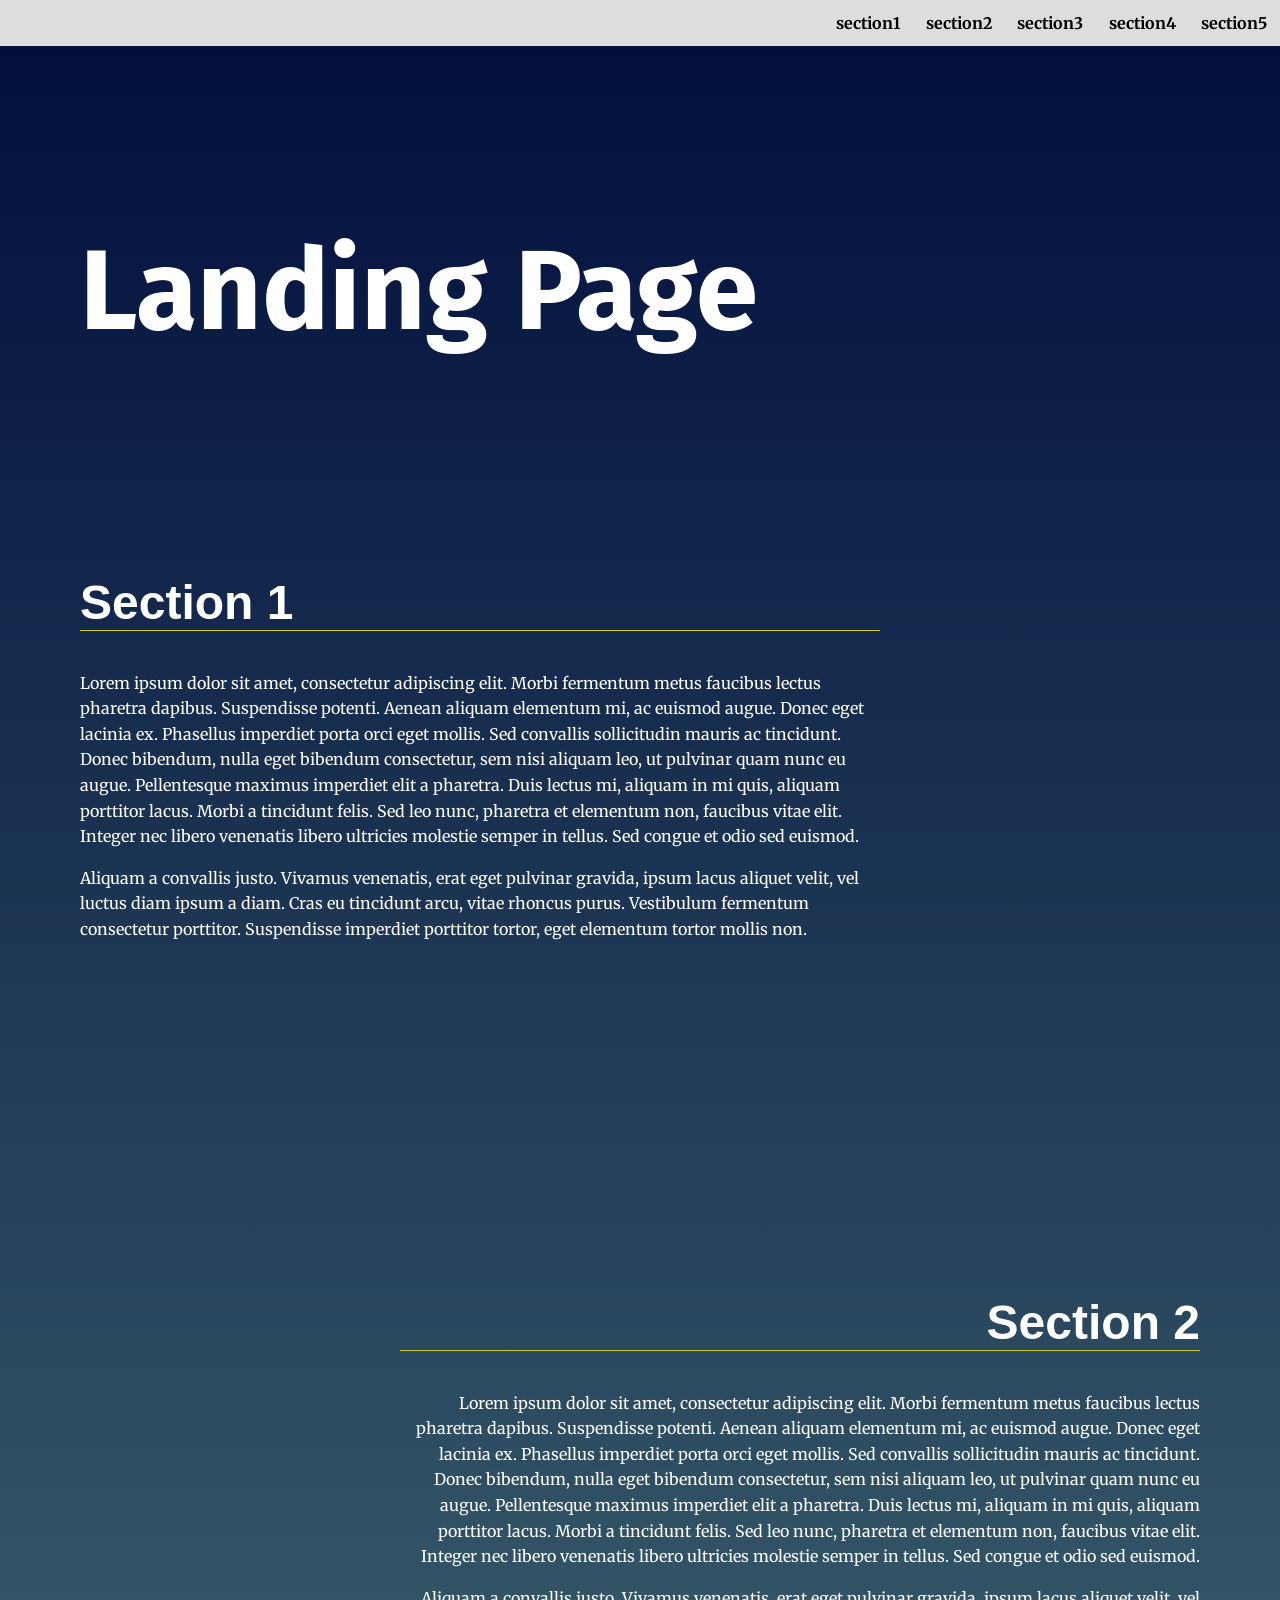
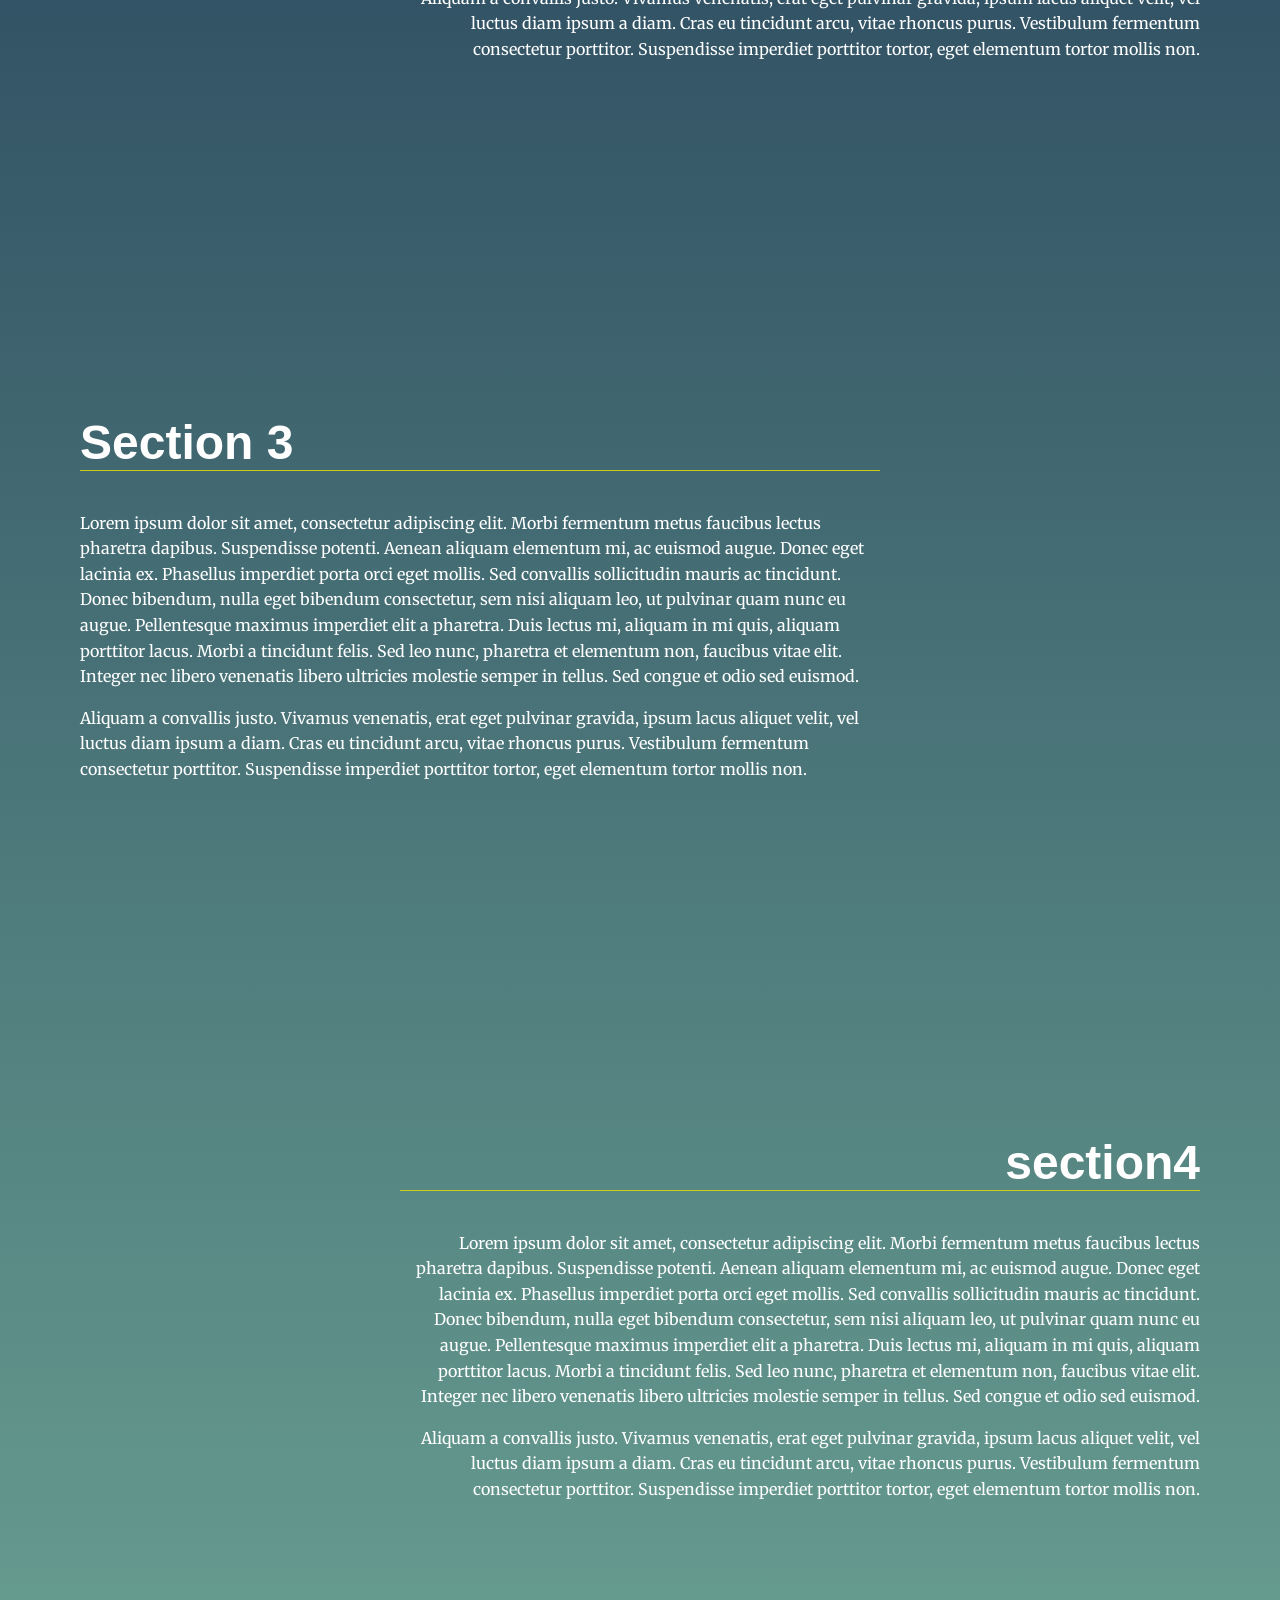
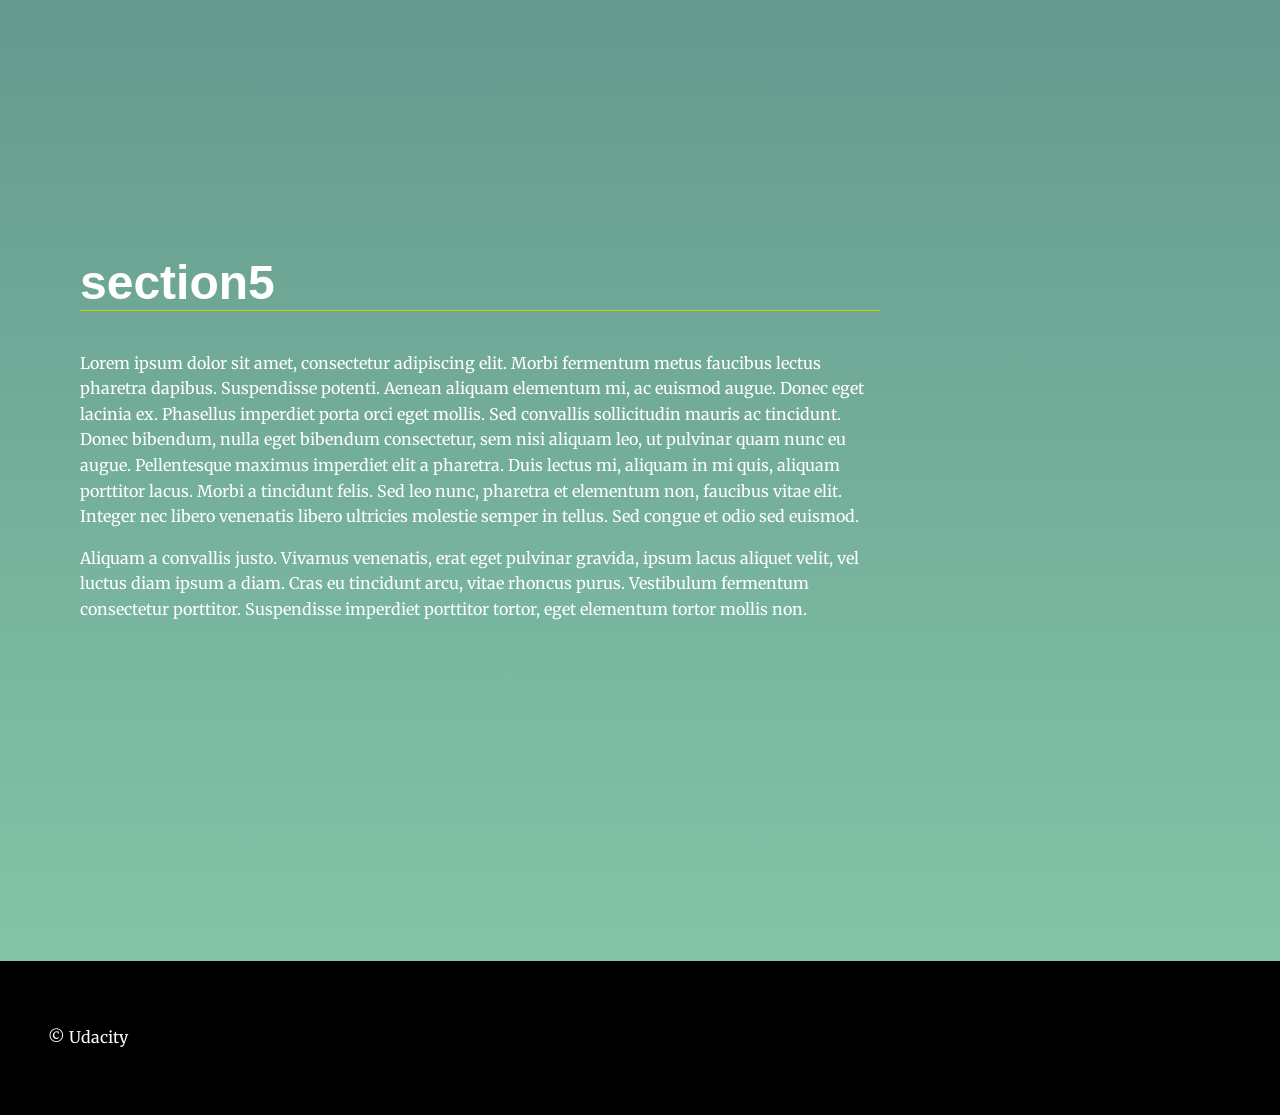
<file: index.html>
<!DOCTYPE html>
<html lang="en">
<head>
  <meta charset="UTF-8">
  <meta name="viewport" content="width=device-width, initial-scale=1.0">
  <meta http-equiv="X-UA-Compatible" content="ie=edge">
  <title>Manipulating the DOM</title>
  <!-- Load Google Fonts -->
  <link href="https://fonts.googleapis.com/css?family=Fira+Sans:900|Merriweather&display=swap" rel="stylesheet">  <!-- Load Styles -->
  <link href="css/styles.css" rel="stylesheet">
 
</head>
<body>
  
  <!-- HTML Fobllows BEM naming conventions 
  IDs are only used for sections to connect menu achors to sections -->
  <header class="page__header">
    <nav class="navbar__menu">
      <!--<input id="nav-btn" type="checkbox"><span id="sp1"></span><span id="sp2"></span><span id="sp3"></span></input>-->
      <!-- Navigation starts as empty UL that will be populated with JS -->
      <input type = "checkbox" id="nav-btn"></input>
            <label for="nav-btn"><span></span><span></span><span></span></label>
      <ul id="navbar__list">
        
      </ul>
    </nav>
  </header>
  <main>
    <header class="main__hero">
      <h1>Landing Page </h1>
    </header>
    <!-- Each Section has an ID (used for the anchor) and 
    a data attribute that will populate the li node.
    Adding more sections will automatically populate nav.
    The first section is set to active class by default -->
    <section id="section1" data-nav="Section 1">
      <div class="landing__container">
        <h2>Section 1</h2>
        <p>Lorem ipsum dolor sit amet, consectetur adipiscing elit. Morbi fermentum metus faucibus lectus pharetra dapibus. Suspendisse potenti. Aenean aliquam elementum mi, ac euismod augue. Donec eget lacinia ex. Phasellus imperdiet porta orci eget mollis. Sed convallis sollicitudin mauris ac tincidunt. Donec bibendum, nulla eget bibendum consectetur, sem nisi aliquam leo, ut pulvinar quam nunc eu augue. Pellentesque maximus imperdiet elit a pharetra. Duis lectus mi, aliquam in mi quis, aliquam porttitor lacus. Morbi a tincidunt felis. Sed leo nunc, pharetra et elementum non, faucibus vitae elit. Integer nec libero venenatis libero ultricies molestie semper in tellus. Sed congue et odio sed euismod.</p>

        <p>Aliquam a convallis justo. Vivamus venenatis, erat eget pulvinar gravida, ipsum lacus aliquet velit, vel luctus diam ipsum a diam. Cras eu tincidunt arcu, vitae rhoncus purus. Vestibulum fermentum consectetur porttitor. Suspendisse imperdiet porttitor tortor, eget elementum tortor mollis non.</p>
      </div>
    </section>
    <section id="section2" data-nav="Section 2">
      <div class="landing__container">
        <h2>Section 2</h2>
        <p>Lorem ipsum dolor sit amet, consectetur adipiscing elit. Morbi fermentum metus faucibus lectus pharetra dapibus. Suspendisse potenti. Aenean aliquam elementum mi, ac euismod augue. Donec eget lacinia ex. Phasellus imperdiet porta orci eget mollis. Sed convallis sollicitudin mauris ac tincidunt. Donec bibendum, nulla eget bibendum consectetur, sem nisi aliquam leo, ut pulvinar quam nunc eu augue. Pellentesque maximus imperdiet elit a pharetra. Duis lectus mi, aliquam in mi quis, aliquam porttitor lacus. Morbi a tincidunt felis. Sed leo nunc, pharetra et elementum non, faucibus vitae elit. Integer nec libero venenatis libero ultricies molestie semper in tellus. Sed congue et odio sed euismod.</p>

        <p>Aliquam a convallis justo. Vivamus venenatis, erat eget pulvinar gravida, ipsum lacus aliquet velit, vel luctus diam ipsum a diam. Cras eu tincidunt arcu, vitae rhoncus purus. Vestibulum fermentum consectetur porttitor. Suspendisse imperdiet porttitor tortor, eget elementum tortor mollis non.</p>
      </div>
    </section>
    <section id="section3" data-nav ="Section 3">
      <div class="landing__container">
        <h2>Section 3</h2>
        <p>Lorem ipsum dolor sit amet, consectetur adipiscing elit. Morbi fermentum metus faucibus lectus pharetra dapibus. Suspendisse potenti. Aenean aliquam elementum mi, ac euismod augue. Donec eget lacinia ex. Phasellus imperdiet porta orci eget mollis. Sed convallis sollicitudin mauris ac tincidunt. Donec bibendum, nulla eget bibendum consectetur, sem nisi aliquam leo, ut pulvinar quam nunc eu augue. Pellentesque maximus imperdiet elit a pharetra. Duis lectus mi, aliquam in mi quis, aliquam porttitor lacus. Morbi a tincidunt felis. Sed leo nunc, pharetra et elementum non, faucibus vitae elit. Integer nec libero venenatis libero ultricies molestie semper in tellus. Sed congue et odio sed euismod.</p>

        <p>Aliquam a convallis justo. Vivamus venenatis, erat eget pulvinar gravida, ipsum lacus aliquet velit, vel luctus diam ipsum a diam. Cras eu tincidunt arcu, vitae rhoncus purus. Vestibulum fermentum consectetur porttitor. Suspendisse imperdiet porttitor tortor, eget elementum tortor mollis non.</p>
      </div>
    </section>
    <section id = 'section4'>
      <div class="landing__container">
      <h2>section4</h2>
      <p>Lorem ipsum dolor sit amet, consectetur adipiscing elit. Morbi fermentum metus faucibus lectus pharetra dapibus. Suspendisse potenti. Aenean aliquam elementum mi, ac euismod augue. Donec eget lacinia ex. Phasellus imperdiet porta orci eget mollis. Sed convallis sollicitudin mauris ac tincidunt. Donec bibendum, nulla eget bibendum consectetur, sem nisi aliquam leo, ut pulvinar quam nunc eu augue. Pellentesque maximus imperdiet elit a pharetra. Duis lectus mi, aliquam in mi quis, aliquam porttitor lacus. Morbi a tincidunt felis. Sed leo nunc, pharetra et elementum non, faucibus vitae elit. Integer nec libero venenatis libero ultricies molestie semper in tellus. Sed congue et odio sed euismod.</p>
      <p>Aliquam a convallis justo. Vivamus venenatis, erat eget pulvinar gravida, ipsum lacus aliquet velit, vel luctus diam ipsum a diam. Cras eu tincidunt arcu, vitae rhoncus purus. Vestibulum fermentum consectetur porttitor. Suspendisse imperdiet porttitor tortor, eget elementum tortor mollis non.</p>
      </div>
    </section>
    
    </section>
    <section id = 'section5'>
      <div class="landing__container">
      <h2>section5</h2>
      <p>Lorem ipsum dolor sit amet, consectetur adipiscing elit. Morbi fermentum metus faucibus lectus pharetra dapibus. Suspendisse potenti. Aenean aliquam elementum mi, ac euismod augue. Donec eget lacinia ex. Phasellus imperdiet porta orci eget mollis. Sed convallis sollicitudin mauris ac tincidunt. Donec bibendum, nulla eget bibendum consectetur, sem nisi aliquam leo, ut pulvinar quam nunc eu augue. Pellentesque maximus imperdiet elit a pharetra. Duis lectus mi, aliquam in mi quis, aliquam porttitor lacus. Morbi a tincidunt felis. Sed leo nunc, pharetra et elementum non, faucibus vitae elit. Integer nec libero venenatis libero ultricies molestie semper in tellus. Sed congue et odio sed euismod.</p>
      <p>Aliquam a convallis justo. Vivamus venenatis, erat eget pulvinar gravida, ipsum lacus aliquet velit, vel luctus diam ipsum a diam. Cras eu tincidunt arcu, vitae rhoncus purus. Vestibulum fermentum consectetur porttitor. Suspendisse imperdiet porttitor tortor, eget elementum tortor mollis non.</p>
      </div>
    </section>
    
    
  </main>
  <footer class="page__footer">
    <p>&copy Udacity</p>
  </footer>

</body>
<script src = 'js/app.js'></script>
</html>
</file>
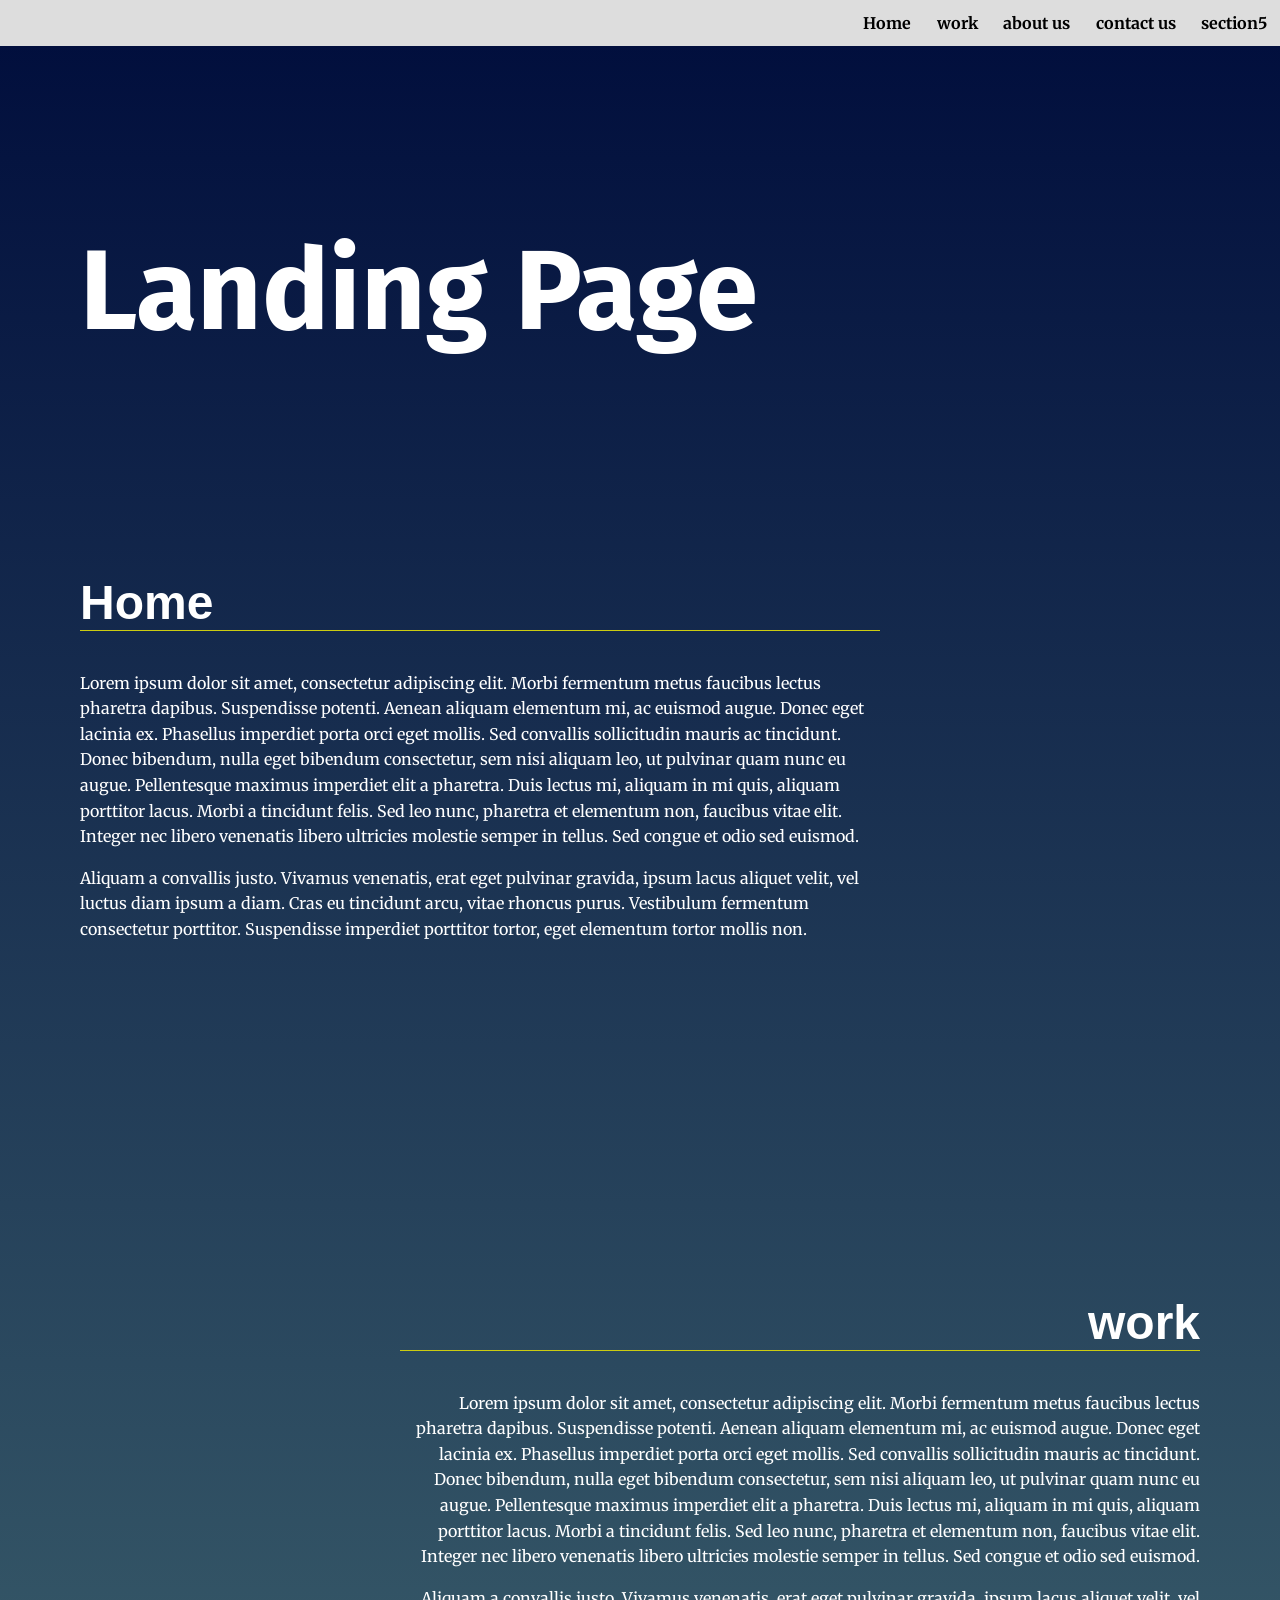
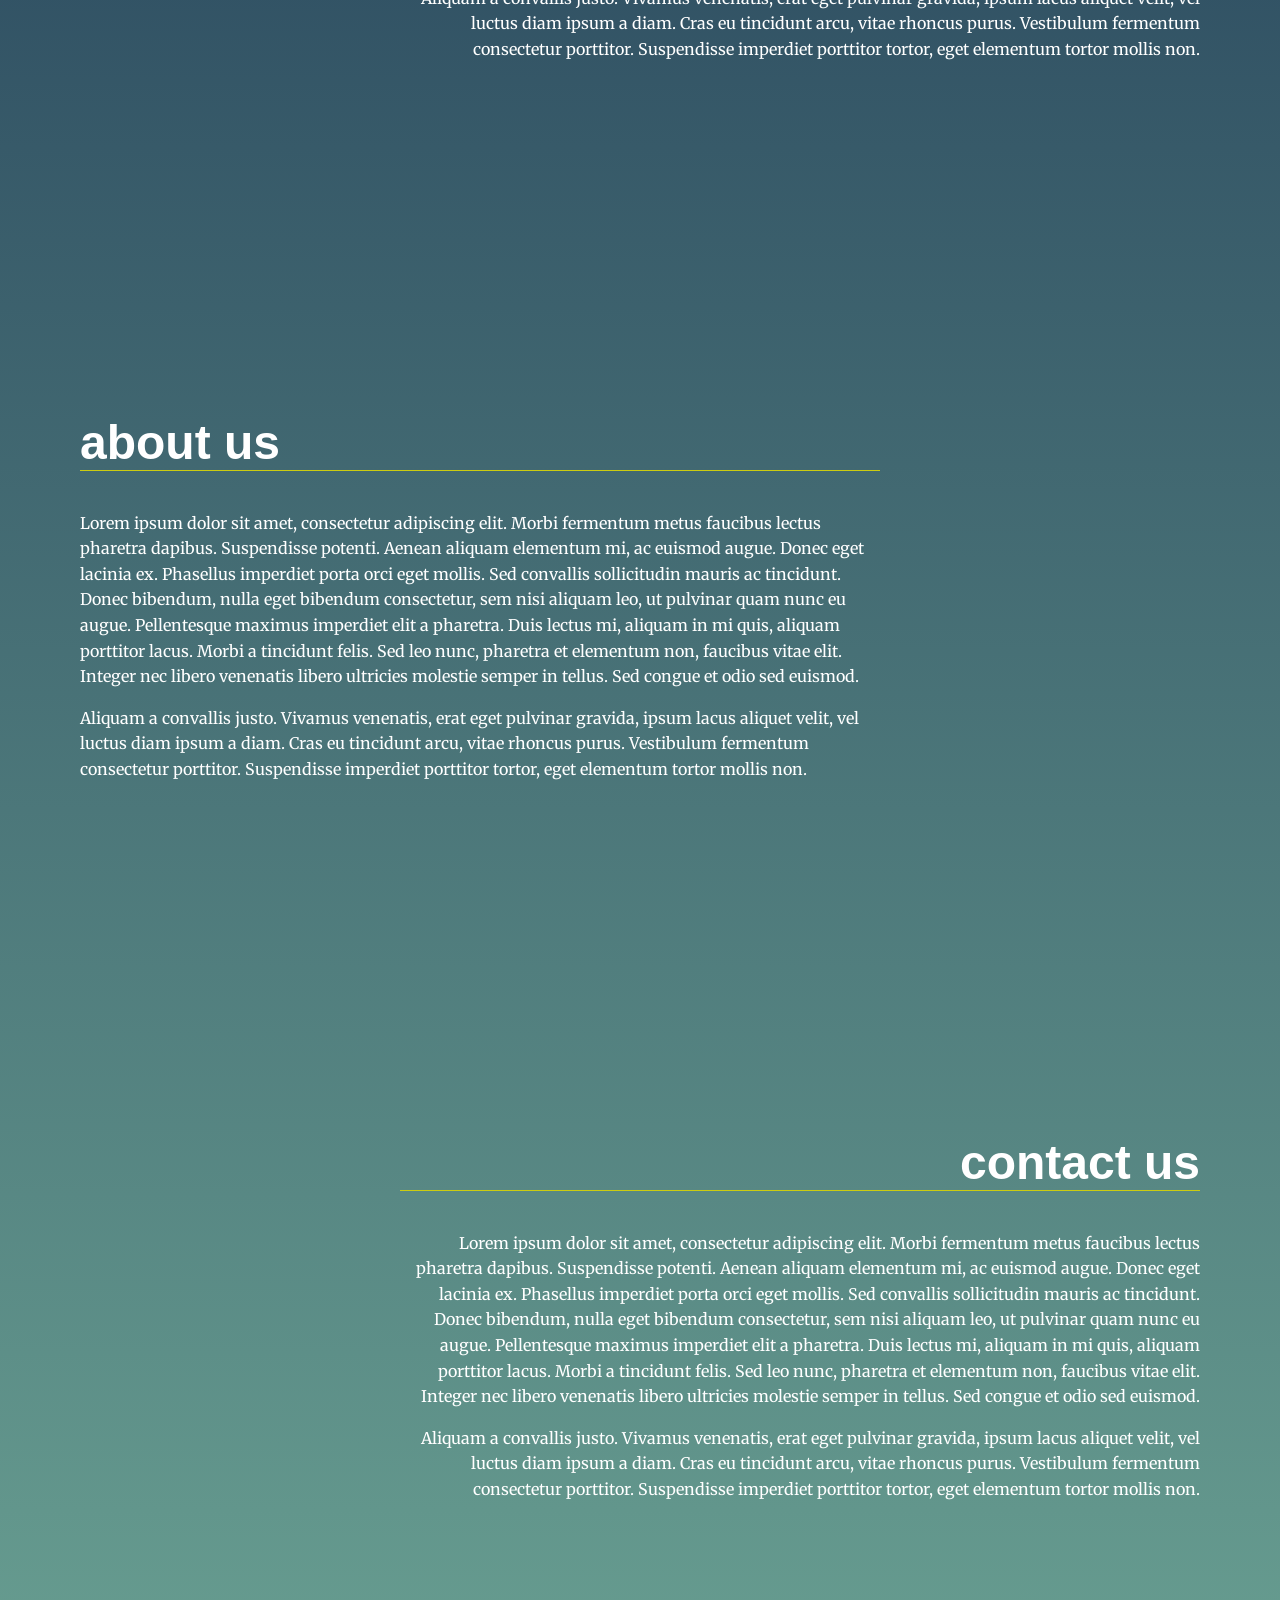
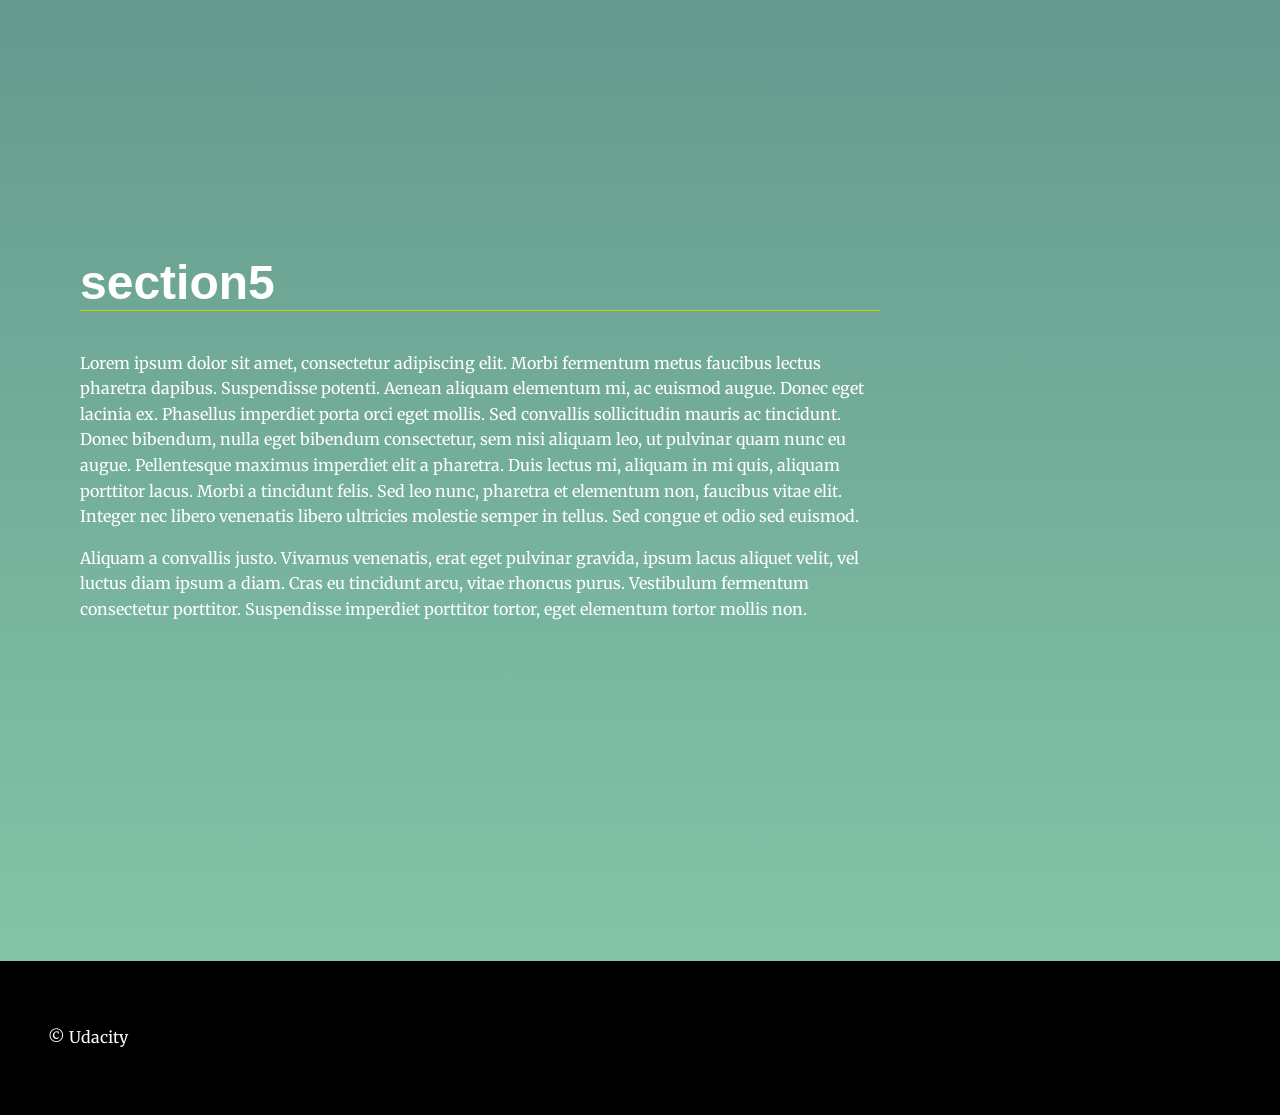
<file: docs/index.html>
<!DOCTYPE html>
<html lang="en">
<head>
  <meta charset="UTF-8">
  <meta name="viewport" content="width=device-width, initial-scale=1.0">
  <meta http-equiv="X-UA-Compatible" content="ie=edge">
  <title>Manipulating the DOM</title>
  <!-- Load Google Fonts -->
  <link href="https://fonts.googleapis.com/css?family=Fira+Sans:900|Merriweather&display=swap" rel="stylesheet">  <!-- Load Styles -->
  <link href="css/styles.css" rel="stylesheet">
 
</head>
<body>
  
  <!-- HTML Fobllows BEM naming conventions 
  IDs are only used for sections to connect menu achors to sections -->
  <header class="page__header">
    <nav class="navbar__menu">
      <!--<input id="nav-btn" type="checkbox"><span id="sp1"></span><span id="sp2"></span><span id="sp3"></span></input>-->
      <!-- Navigation starts as empty UL that will be populated with JS -->
      <input type = "checkbox" id="nav-btn"></input>
            <label for="nav-btn"><span></span><span></span><span></span></label>
      <ul id="navbar__list">
        
      </ul>
    </nav>
  </header>
  <main>
    <header class="main__hero">
      <h1>Landing Page </h1>
    </header>
    <!-- Each Section has an ID (used for the anchor) and 
    a data attribute that will populate the li node.
    Adding more sections will automatically populate nav.
    The first section is set to active class by default -->
    <section id="section1" data-nav="Section 1">
      <div class="landing__container">
        <h2>Home</h2>
        <p>Lorem ipsum dolor sit amet, consectetur adipiscing elit. Morbi fermentum metus faucibus lectus pharetra dapibus. Suspendisse potenti. Aenean aliquam elementum mi, ac euismod augue. Donec eget lacinia ex. Phasellus imperdiet porta orci eget mollis. Sed convallis sollicitudin mauris ac tincidunt. Donec bibendum, nulla eget bibendum consectetur, sem nisi aliquam leo, ut pulvinar quam nunc eu augue. Pellentesque maximus imperdiet elit a pharetra. Duis lectus mi, aliquam in mi quis, aliquam porttitor lacus. Morbi a tincidunt felis. Sed leo nunc, pharetra et elementum non, faucibus vitae elit. Integer nec libero venenatis libero ultricies molestie semper in tellus. Sed congue et odio sed euismod.</p>

        <p>Aliquam a convallis justo. Vivamus venenatis, erat eget pulvinar gravida, ipsum lacus aliquet velit, vel luctus diam ipsum a diam. Cras eu tincidunt arcu, vitae rhoncus purus. Vestibulum fermentum consectetur porttitor. Suspendisse imperdiet porttitor tortor, eget elementum tortor mollis non.</p>
      </div>
    </section>
    <section id="section2" data-nav="Section 2">
      <div class="landing__container">
        <h2>work</h2>
        <p>Lorem ipsum dolor sit amet, consectetur adipiscing elit. Morbi fermentum metus faucibus lectus pharetra dapibus. Suspendisse potenti. Aenean aliquam elementum mi, ac euismod augue. Donec eget lacinia ex. Phasellus imperdiet porta orci eget mollis. Sed convallis sollicitudin mauris ac tincidunt. Donec bibendum, nulla eget bibendum consectetur, sem nisi aliquam leo, ut pulvinar quam nunc eu augue. Pellentesque maximus imperdiet elit a pharetra. Duis lectus mi, aliquam in mi quis, aliquam porttitor lacus. Morbi a tincidunt felis. Sed leo nunc, pharetra et elementum non, faucibus vitae elit. Integer nec libero venenatis libero ultricies molestie semper in tellus. Sed congue et odio sed euismod.</p>

        <p>Aliquam a convallis justo. Vivamus venenatis, erat eget pulvinar gravida, ipsum lacus aliquet velit, vel luctus diam ipsum a diam. Cras eu tincidunt arcu, vitae rhoncus purus. Vestibulum fermentum consectetur porttitor. Suspendisse imperdiet porttitor tortor, eget elementum tortor mollis non.</p>
      </div>
    </section>
    <section id="section3" data-nav ="Section 3">
      <div class="landing__container">
        <h2>about us</h2>
        <p>Lorem ipsum dolor sit amet, consectetur adipiscing elit. Morbi fermentum metus faucibus lectus pharetra dapibus. Suspendisse potenti. Aenean aliquam elementum mi, ac euismod augue. Donec eget lacinia ex. Phasellus imperdiet porta orci eget mollis. Sed convallis sollicitudin mauris ac tincidunt. Donec bibendum, nulla eget bibendum consectetur, sem nisi aliquam leo, ut pulvinar quam nunc eu augue. Pellentesque maximus imperdiet elit a pharetra. Duis lectus mi, aliquam in mi quis, aliquam porttitor lacus. Morbi a tincidunt felis. Sed leo nunc, pharetra et elementum non, faucibus vitae elit. Integer nec libero venenatis libero ultricies molestie semper in tellus. Sed congue et odio sed euismod.</p>

        <p>Aliquam a convallis justo. Vivamus venenatis, erat eget pulvinar gravida, ipsum lacus aliquet velit, vel luctus diam ipsum a diam. Cras eu tincidunt arcu, vitae rhoncus purus. Vestibulum fermentum consectetur porttitor. Suspendisse imperdiet porttitor tortor, eget elementum tortor mollis non.</p>
      </div>
    </section>
    <section id = 'section4'>
      <div class="landing__container">
      <h2>contact us</h2>
      <p>Lorem ipsum dolor sit amet, consectetur adipiscing elit. Morbi fermentum metus faucibus lectus pharetra dapibus. Suspendisse potenti. Aenean aliquam elementum mi, ac euismod augue. Donec eget lacinia ex. Phasellus imperdiet porta orci eget mollis. Sed convallis sollicitudin mauris ac tincidunt. Donec bibendum, nulla eget bibendum consectetur, sem nisi aliquam leo, ut pulvinar quam nunc eu augue. Pellentesque maximus imperdiet elit a pharetra. Duis lectus mi, aliquam in mi quis, aliquam porttitor lacus. Morbi a tincidunt felis. Sed leo nunc, pharetra et elementum non, faucibus vitae elit. Integer nec libero venenatis libero ultricies molestie semper in tellus. Sed congue et odio sed euismod.</p>
      <p>Aliquam a convallis justo. Vivamus venenatis, erat eget pulvinar gravida, ipsum lacus aliquet velit, vel luctus diam ipsum a diam. Cras eu tincidunt arcu, vitae rhoncus purus. Vestibulum fermentum consectetur porttitor. Suspendisse imperdiet porttitor tortor, eget elementum tortor mollis non.</p>
      </div>
    </section>
    
    </section>
    <section id = 'section5'>
      <div class="landing__container">
      <h2>section5</h2>
      <p>Lorem ipsum dolor sit amet, consectetur adipiscing elit. Morbi fermentum metus faucibus lectus pharetra dapibus. Suspendisse potenti. Aenean aliquam elementum mi, ac euismod augue. Donec eget lacinia ex. Phasellus imperdiet porta orci eget mollis. Sed convallis sollicitudin mauris ac tincidunt. Donec bibendum, nulla eget bibendum consectetur, sem nisi aliquam leo, ut pulvinar quam nunc eu augue. Pellentesque maximus imperdiet elit a pharetra. Duis lectus mi, aliquam in mi quis, aliquam porttitor lacus. Morbi a tincidunt felis. Sed leo nunc, pharetra et elementum non, faucibus vitae elit. Integer nec libero venenatis libero ultricies molestie semper in tellus. Sed congue et odio sed euismod.</p>
      <p>Aliquam a convallis justo. Vivamus venenatis, erat eget pulvinar gravida, ipsum lacus aliquet velit, vel luctus diam ipsum a diam. Cras eu tincidunt arcu, vitae rhoncus purus. Vestibulum fermentum consectetur porttitor. Suspendisse imperdiet porttitor tortor, eget elementum tortor mollis non.</p>
      </div>
    </section>
    
    
  </main>
  <footer class="page__footer">
    <p>&copy Udacity</p>
  </footer>

</body>
<script src = 'js/app.js'></script>
</html>
</file>
<file: css/styles.css>
/*
 *
 * CSS written based on SMACSS architecture.
 * To learn more, visit: http://smacss.com/
 * 
 * For simplicity, no reset or normalize is added. 
 * To learn more, visit: https://css-tricks.com/reboot-resets-reasoning/
 *
*/


/* ---- Base Rules ---- */
 body{   background: rgb(136,203,171);
    background: linear-gradient(0deg, rgba(136,203,171,1) 0%, rgba(0,13,60,1) 100%);
    margin: 0;
    font-family: 'Merriweather', serif;
    color: #fff;
}
 

input{
    display: none;
}


/* Typeography General*/
h1 {
    font-family: 'Fira Sans', sans-serif;
    font-size: 3em;
    margin: 2em 1rem;
}

@media only screen and (min-width: 35em){
    h1 {
        font-size: 7em;
        margin: 2em 4rem 1em;
    }
}

h2 {
    border-bottom: 1px solid #cc1;
    font-family: 'Oxygen', Sans-Serif;
    font-size: 3em;
    /*color: #fff;*/
}

p {
    line-height: 1.6em;
    /* color: #eee; */
}

/* ---- Layout Rules ---- */
main {
    margin: 10vh 1em 10vh;
}

.main-hero {
    min-height: 40vh;
    padding-top: 3em;
}

section {
    position: relative;
    min-height: 80vh;
}


/* ---- Module Rules ---- */

/* Navigation Styles*/

.navbar__menu{background-color: #ddd;}

.navbar__menu ul {
    display: block;
    padding-left: 0;
    margin: 0;
    text-align: right;
    max-width: 100%;
    max-height: 100%;
}

.navbar__menu li {
    display: inline-block;
    padding: 0.4em;
    font-weight: bold;
    text-decoration: none;
    color: #000;
    cursor:pointer
}
/*the shape of the navigation bar on screens less than 560 pixles wide.*/
.navbar__menu .menu__link {
    display: block;
    padding: 0.4em;
    font-weight: bold;
    text-decoration: none;
    color: #000;
   

    
}



.navbar__menu li:hover {
    background: #aaa;
    color:#cc1;
    border-bottom: 2px solid #cc1;
    margin-bottom: 0px;
    transition: ease 0.3s all;

}

/* Header Styles */
.page__header {
    background: #ddd;
    position: fixed;
    top: 0;
    width: 100%;
    z-index: 5;
}

/* Footer Styles */
.page__footer {
    background: #000;
    padding: 3em;
    color: #fff;
}

.page__footer p{
    color: #fff;
}


/* ---- Theme Rules ---- */
/* Landing Container Styles */
.landing__container {
    padding: 1em;
    text-align: left;
}

@media only screen and (min-width: 35em){
    .landing__container {
        max-width: 50em;
        padding: 4em;
    }
}

section:nth-of-type(even) .landing__container {
    margin-right: 0;
    margin-left: auto;
    text-align: right; 
}

/* Background Circles */
/* Note that background circles are created with psuedo elements before and after */
/* Circles appear to be random do to use of :nth-of-type psuedo class */
section:nth-of-type(odd) .landing__container::before {
    content: '';
    background: rgba(255, 255, 255, 0.187);
    position: absolute;
    z-index: -5;
    width: 20vh;
    height: 20vh;
    border-radius: 50%;
    opacity: 0;
    transition: ease 0.5s all;
}

section:nth-of-type(even) .landing__container::before {
    content: '';
    background: rgb(255,255,255);
    background: linear-gradient(0deg, rgba(255,255,255,.1) 0%, rgba(255,255,255,.2) 100%);
    position: absolute;
    top: 3em;
    right: 3em;
    z-index: -5;
    width: 10vh;
    height: 10vh;
    border-radius: 50%;
    opacity: 0;
    transition: ease 0.5s all;
}

section:nth-of-type(3n) .landing__container::after {
    content: '';
    background: rgb(255,255,255);
    background: linear-gradient(0deg, rgba(255,255,255,.1) 0%, rgba(255,255,255,.2) 100%);
    position: absolute;
    right: 0;
    bottom: 0;
    z-index: -5;
    width: 10vh;
    height: 10vh;
    border-radius: 50%;
    opacity: 0;
    transition: ease 0.5s all;
}

section:nth-of-type(3n + 1) .landing__container::after {
    content: '';
    background: rgb(255,255,255);
    background: linear-gradient(0deg, rgba(255,255,255,.1) 0%, rgba(255,255,255,.2) 100%);
    position: absolute;
    right: 20vw;
    bottom: -5em;
    z-index: -5;
    width: 15vh;
    height: 15vh;
    border-radius: 50%;
    opacity: 0;
    transition: ease 0.5s all;
}


/* ---- Theme State Rules ---- */
/* Section Active Styles */
/* Note: your-active-class class is applied through javascript. You should update the class here and in the index.html to what you set in your javascript file.  */
.your-active-class {
    background: rgb(0, 0, 0);
    background: linear-gradient(0deg, rgba(0, 0, 0, 0.1) 0%, rgba(0, 0, 0, 0) 100%);
    color: #cc1;
}

ul .your-active-class{
    background: #aaa;
    color:#cc1;
    border-bottom: 2px solid #cc1;
    margin-bottom: 0px;
    transition: ease 0.3s all;
}

section.your-active-class .landing__container::before {
    opacity: 1;
    animation: rotate 4s linear 0s infinite forwards;
}

section.your-active-class .landing__container::after {
    opacity: 1;
    animation: rotate 5s linear 0s infinite forwards reverse;
}

/* Section Active Styles Keyframe Animations */
@keyframes rotate {
	from {
		transform: rotate(0deg)
		           translate(-1em)
		           rotate(0deg);
	}
	to {
		transform: rotate(360deg)
		           translate(-1em) 
		           rotate(-360deg);
	}
}

@media only screen and (max-width:35em){
    /*style for android and small screens*/

body{
    margin: 0px;
}


input{
    display: none;
    float:right;
    cursor:pointer;
    overflow: visible;
    width: 2em;
    height:2em;
    margin-right: 1em;
    margin-top: 1em;
    
}
label{
    display: block;
    float:right;
    cursor:pointer;
    overflow: visible;
    width: 2em;
    height:2em;
    margin-right: 1em;
    margin-top: 0.3em;
}
span{
    display: block;
    width: 100%;
    height: 16.7%;
    margin-top: 3px;
    margin-bottom: 3px;
    background-color: indigo;
}
#navbar__list{
    display: none;
    max-height: 0px;
    overflow: hidden;
}

/*style when the nav button is checked*/

input:checked~#navbar__list{
    display: block;
    margin: 0px;
    list-style: none;
    padding: 0.5em;
    text-align:right;
    max-height: 100%;
    transition: ease-out 3ms all;
}
input:checked~#navbar__list li{
    font-weight: bold;
    font-size: 1.3em;
    text-decoration: none;
    display: block;
    margin: 1em;
    margin-right: 0em;
    color: #eee;
    padding:0px
}

input:checked~#navbar__list li a{
    margin-bottom: 0px;
}
    
}
</file>
<file: docs/css/styles.css>
/*
 *
 * CSS written based on SMACSS architecture.
 * To learn more, visit: http://smacss.com/
 * 
 * For simplicity, no reset or normalize is added. 
 * To learn more, visit: https://css-tricks.com/reboot-resets-reasoning/
 *
*/


/* ---- Base Rules ---- */
 body{   background: rgb(136,203,171);
    background: linear-gradient(0deg, rgba(136,203,171,1) 0%, rgba(0,13,60,1) 100%);
    margin: 0;
    font-family: 'Merriweather', serif;
    color: #fff;
}
 

input{
    display: none;
}


/* Typeography General*/
h1 {
    font-family: 'Fira Sans', sans-serif;
    font-size: 3em;
    margin: 2em 1rem;
}

@media only screen and (min-width: 35em){
    h1 {
        font-size: 7em;
        margin: 2em 4rem 1em;
    }
}

h2 {
    border-bottom: 1px solid #cc1;
    font-family: 'Oxygen', Sans-Serif;
    font-size: 3em;
    /*color: #fff;*/
}

p {
    line-height: 1.6em;
    /* color: #eee; */
}

/* ---- Layout Rules ---- */
main {
    margin: 10vh 1em 10vh;
}

.main-hero {
    min-height: 40vh;
    padding-top: 3em;
}

section {
    position: relative;
    min-height: 80vh;
}


/* ---- Module Rules ---- */

/* Navigation Styles*/

.navbar__menu{background-color: #ddd;}

.navbar__menu ul {
    display: block;
    padding-left: 0;
    margin: 0;
    text-align: right;
    max-width: 100%;
    max-height: 100%;
}

.navbar__menu li {
    display: inline-block;
    padding: 0.4em;
    font-weight: bold;
    text-decoration: none;
    color: #000;
    cursor:pointer
}
/*the shape of the navigation bar on screens less than 560 pixles wide.*/
.navbar__menu .menu__link {
    display: block;
    padding: 0.4em;
    font-weight: bold;
    text-decoration: none;
    color: #000;
   

    
}



.navbar__menu li:hover {
    background: #aaa;
    color:#cc1;
    border-bottom: 2px solid #cc1;
    margin-bottom: 0px;
    transition: ease 0.3s all;

}

/* Header Styles */
.page__header {
    background: #ddd;
    position: fixed;
    top: 0;
    width: 100%;
    z-index: 5;
}

/* Footer Styles */
.page__footer {
    background: #000;
    padding: 3em;
    color: #fff;
}

.page__footer p{
    color: #fff;
}


/* ---- Theme Rules ---- */
/* Landing Container Styles */
.landing__container {
    padding: 1em;
    text-align: left;
}

@media only screen and (min-width: 35em){
    .landing__container {
        max-width: 50em;
        padding: 4em;
    }
}

section:nth-of-type(even) .landing__container {
    margin-right: 0;
    margin-left: auto;
    text-align: right; 
}

/* Background Circles */
/* Note that background circles are created with psuedo elements before and after */
/* Circles appear to be random do to use of :nth-of-type psuedo class */
section:nth-of-type(odd) .landing__container::before {
    content: '';
    background: rgba(255, 255, 255, 0.187);
    position: absolute;
    z-index: -5;
    width: 20vh;
    height: 20vh;
    border-radius: 50%;
    opacity: 0;
    transition: ease 0.5s all;
}

section:nth-of-type(even) .landing__container::before {
    content: '';
    background: rgb(255,255,255);
    background: linear-gradient(0deg, rgba(255,255,255,.1) 0%, rgba(255,255,255,.2) 100%);
    position: absolute;
    top: 3em;
    right: 3em;
    z-index: -5;
    width: 10vh;
    height: 10vh;
    border-radius: 50%;
    opacity: 0;
    transition: ease 0.5s all;
}

section:nth-of-type(3n) .landing__container::after {
    content: '';
    background: rgb(255,255,255);
    background: linear-gradient(0deg, rgba(255,255,255,.1) 0%, rgba(255,255,255,.2) 100%);
    position: absolute;
    right: 0;
    bottom: 0;
    z-index: -5;
    width: 10vh;
    height: 10vh;
    border-radius: 50%;
    opacity: 0;
    transition: ease 0.5s all;
}

section:nth-of-type(3n + 1) .landing__container::after {
    content: '';
    background: rgb(255,255,255);
    background: linear-gradient(0deg, rgba(255,255,255,.1) 0%, rgba(255,255,255,.2) 100%);
    position: absolute;
    right: 20vw;
    bottom: -5em;
    z-index: -5;
    width: 15vh;
    height: 15vh;
    border-radius: 50%;
    opacity: 0;
    transition: ease 0.5s all;
}


/* ---- Theme State Rules ---- */
/* Section Active Styles */
/* Note: your-active-class class is applied through javascript. You should update the class here and in the index.html to what you set in your javascript file.  */
.your-active-class {
    background: rgb(0, 0, 0);
    background: linear-gradient(0deg, rgba(0, 0, 0, 0.1) 0%, rgba(0, 0, 0, 0) 100%);
    color: #cc1;
}

ul .your-active-class{
    background: #aaa;
    color:#cc1;
    border-bottom: 2px solid #cc1;
    margin-bottom: 0px;
    transition: ease 0.3s all;
}

section.your-active-class .landing__container::before {
    opacity: 1;
    animation: rotate 4s linear 0s infinite forwards;
}

section.your-active-class .landing__container::after {
    opacity: 1;
    animation: rotate 5s linear 0s infinite forwards reverse;
}

/* Section Active Styles Keyframe Animations */
@keyframes rotate {
	from {
		transform: rotate(0deg)
		           translate(-1em)
		           rotate(0deg);
	}
	to {
		transform: rotate(360deg)
		           translate(-1em) 
		           rotate(-360deg);
	}
}

@media only screen and (max-width:35em){
    /*style for android and small screens*/

body{
    margin: 0px;
}


input{
    display: none;
    float:right;
    cursor:pointer;
    overflow: visible;
    width: 2em;
    height:2em;
    margin-right: 1em;
    margin-top: 1em;
    
}
label{
    display: block;
    float:right;
    cursor:pointer;
    overflow: visible;
    width: 2em;
    height:2em;
    margin-right: 1em;
    margin-top: 0.3em;
}
span{
    display: block;
    width: 100%;
    height: 16.7%;
    margin-top: 3px;
    margin-bottom: 3px;
    background-color: indigo;
}
#navbar__list{
    display: none;
    max-height: 0px;
    overflow: hidden;
}

/*style when the nav button is checked*/

input:checked~#navbar__list{
    display: block;
    margin: 0px;
    list-style: none;
    padding: 0.5em;
    text-align:right;
    max-height: 100%;
    transition: ease-out 3ms all;
}
input:checked~#navbar__list li{
    font-weight: bold;
    font-size: 1.3em;
    text-decoration: none;
    display: block;
    margin: 1em;
    margin-right: 0em;
    color: #eee;
    padding:0px
}

input:checked~#navbar__list li a{
    margin-bottom: 0px;
}
    
}
</file>
